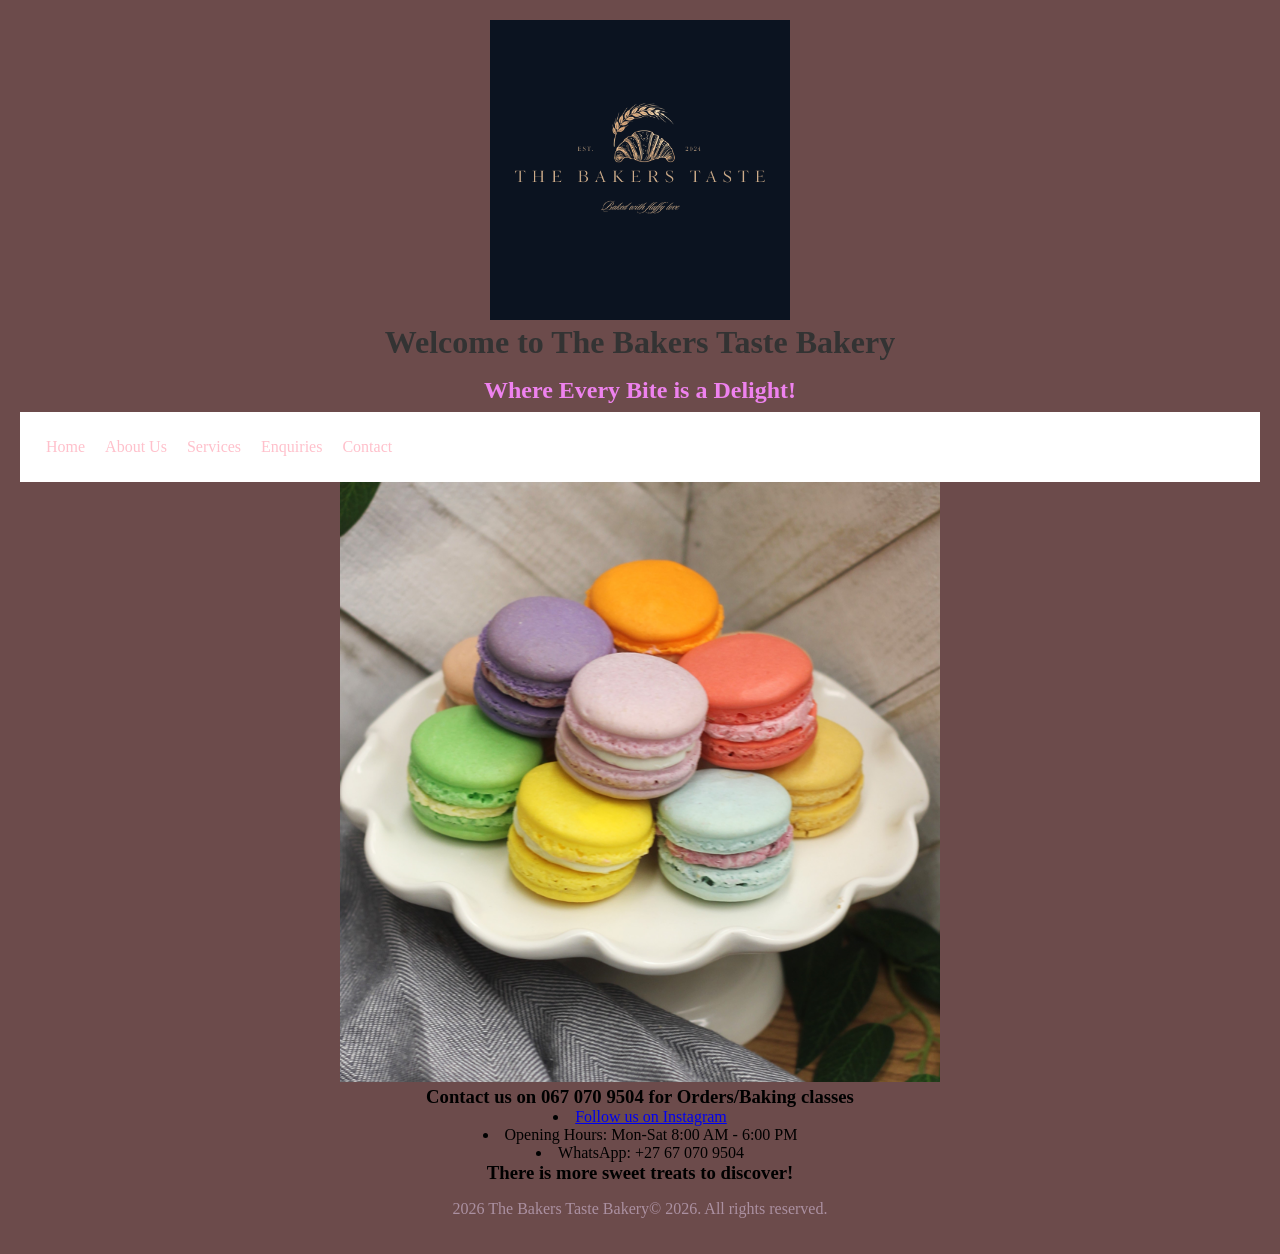
<file: index.html>
<!DOCTYPE html>
<html lang="en">
<head>
    <meta charset="UTF-8">
    <meta name="viewport" content="width=device-width, initial-scale=1.0">
    <title>Document</title>
    <link "myfirststyles.css" rel="stylesheet" href="css_assets/myfirststyles.css">
</head>
<body>
   
    <header style="background-color: #6c4b4b; padding: 20px; text-align: center;">
        <img src="_images/logo.png" alt="Bakery Logo" width="automatic" height="300">
        
        <h1>Welcome to The Bakers Taste Bakery</h1>
        <h2>Where Every Bite is a Delight!</h2>
        <nav>
            <ul>
                <li><a href="index.html">Home</a></li>
                <li><a href="about.html">About Us</a></li>
                <li><a href="services.html">Services</a></li>
                <li><a href="enquiries.html">Enquiries</a></li>
                <li><a href="contact.html">Contact</a></li>
            </ul>

        </nav>
        <main>
        <section>       
        <img src="_images/macarrons.png" width="automatic" height="600" alt="A large white cake stand filled with a colorful mound of pastel macarons in lavender, green, yellow, pink, orange, blue, and cream shades. The macarons are stacked in a playful, rounded heap, with each one slightly different in color and size, and the stand sits on a rustic wooden surface with soft natural light. The overall mood is cheerful, warm, and inviting, like a bright bakery display.">
        </ul>

        </section>

        <h3> Contact us on 067 070 9504 for Orders/Baking classes</h3>
        <li><a href="https://www.instagram.com/thebakerstastebakery/" target="_blank">Follow us on Instagram</a></li>
        <li> Opening Hours: Mon-Sat 8:00 AM - 6:00 PM</li>
        <li> WhatsApp: +27 67 070 9504</li>
        <h3> There is more sweet treats to discover!</h3>
        </li>
       
        <footer>
        <p>
            <script>
            var myDate = new Date();
            document.write(myDate.getFullYear());
            document.write(" The Bakers Taste Bakery&copy; 2026. All rights reserved.");
             </script>
        </p>

</body>
</html>
</file>
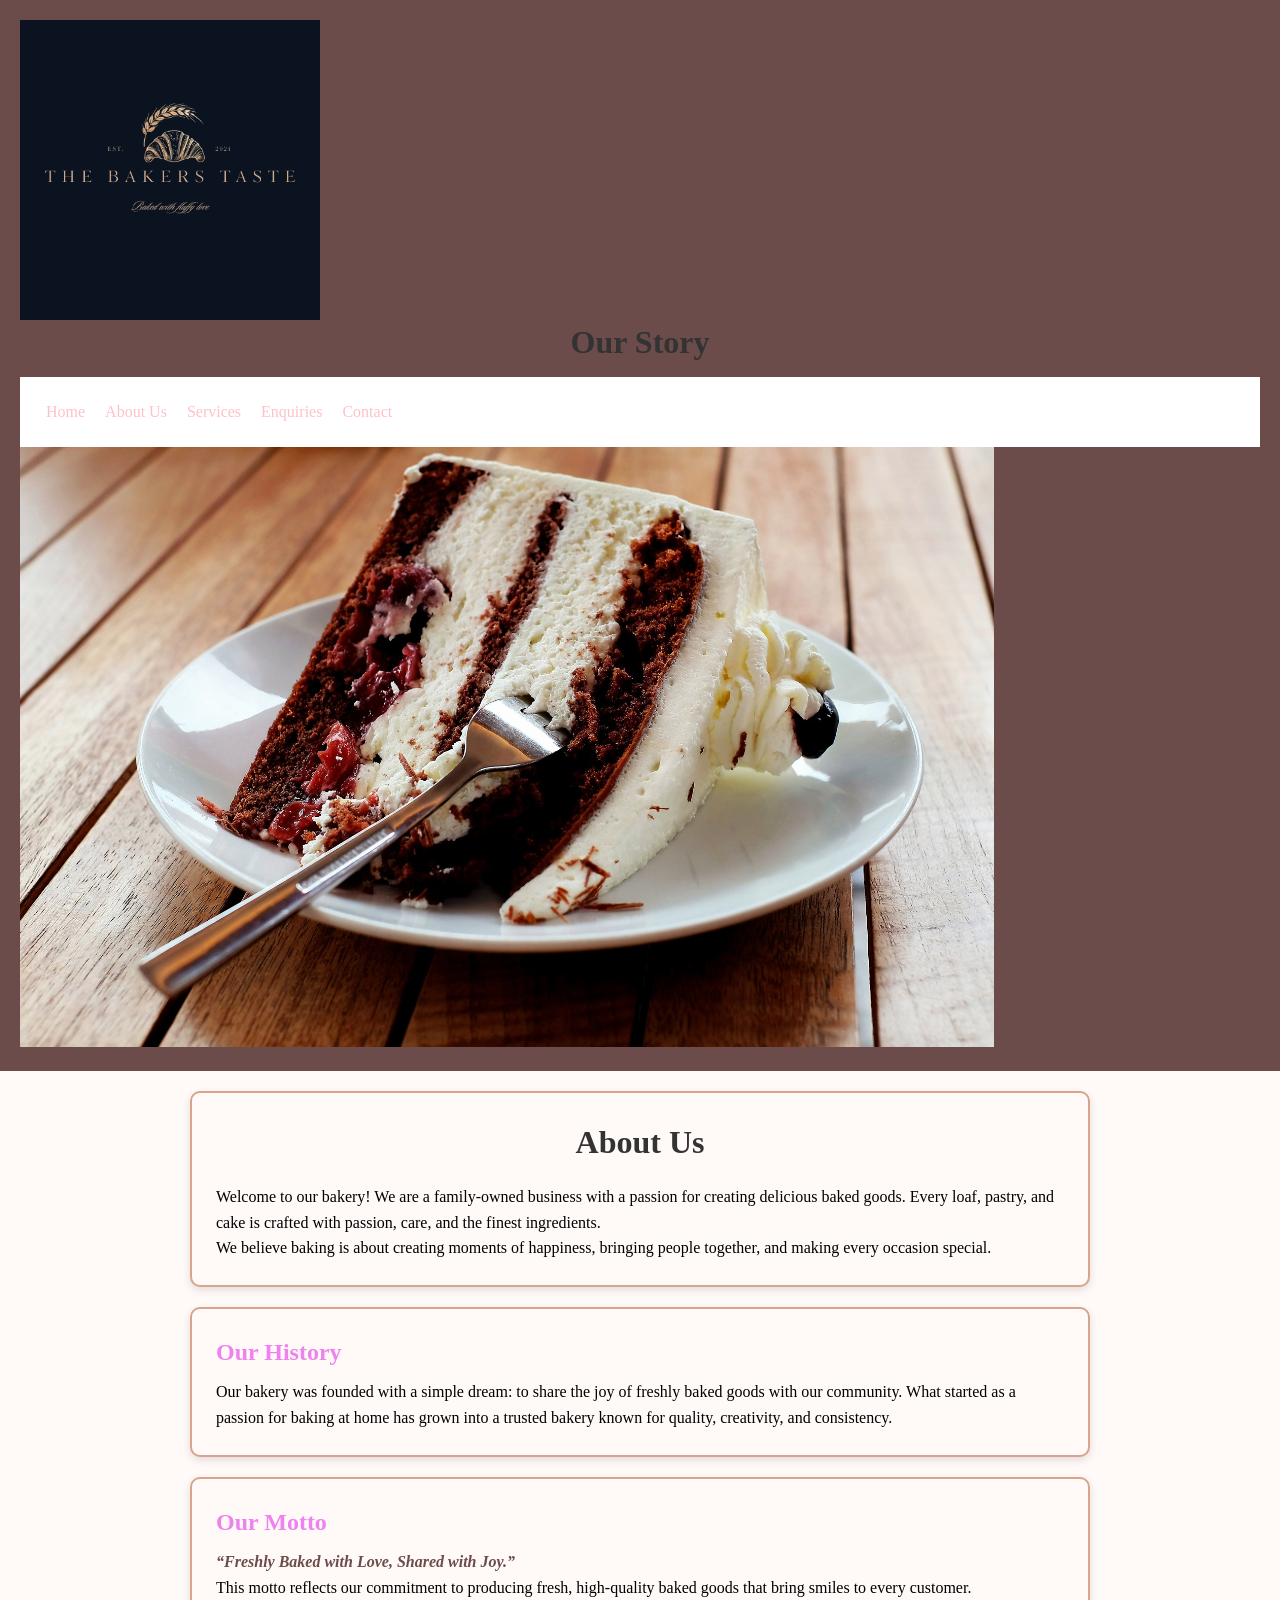
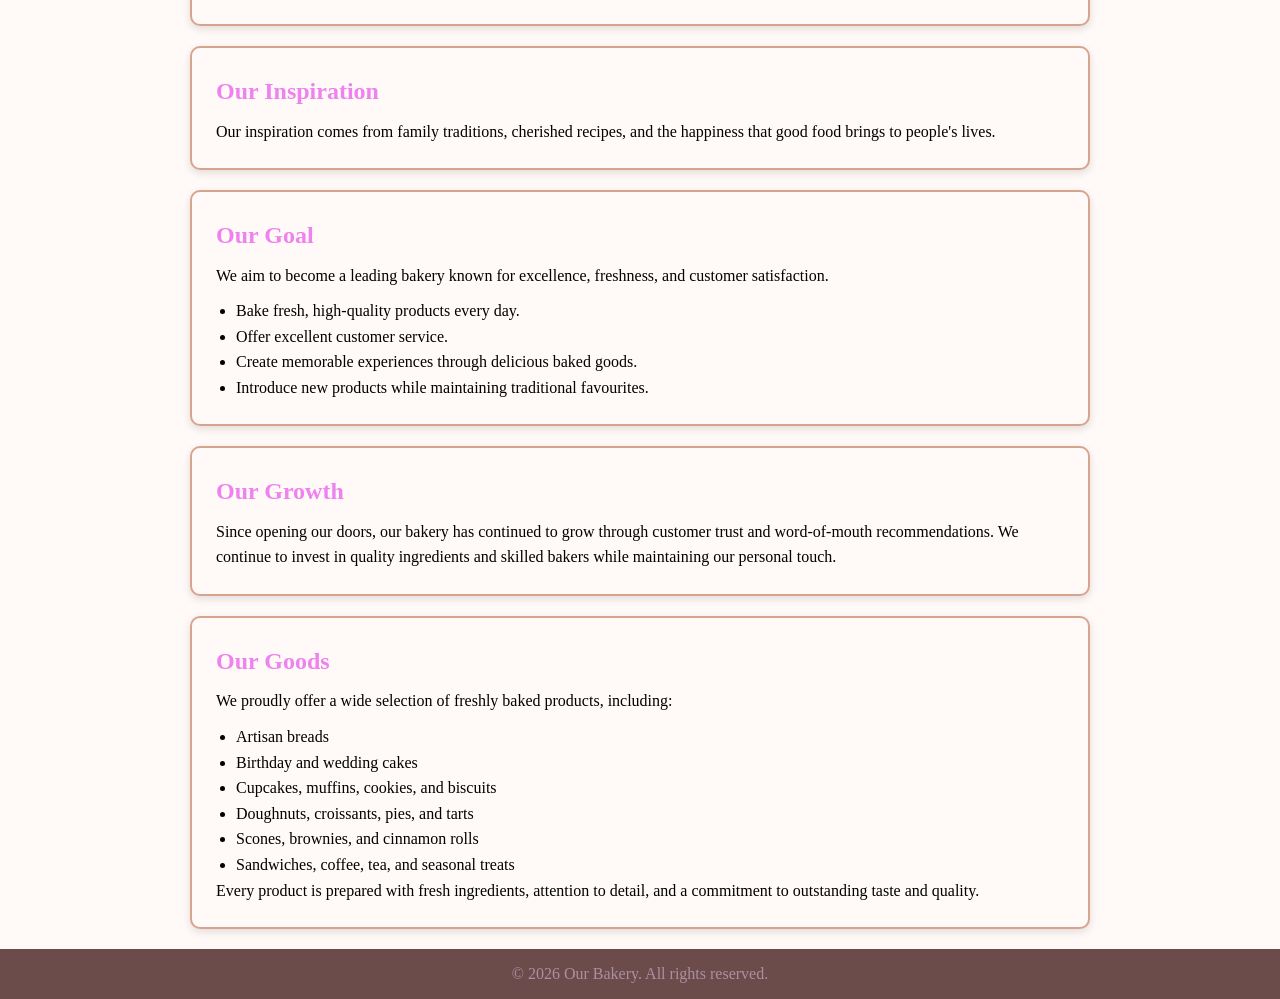
<file: about.html>
<!DOCTYPE html>
<html lang="en">
<head>
    <meta charset="UTF-8">
    <meta name="viewport" content="width=device-width, initial-scale=1.0">
    <link rel="stylesheet" href="css_assets/myfirststyles.css">
    <title>About Us</title>
</head>
<body>
    <header style="background-color: #6c4b4b; padding: 20px; text-align: left;">
        <img src="_images/logo.png" alt="Bakery Logo" width="300">
        <h1>Our Story</h1>
        <nav>
            <ul>
                <li><a href="index.html">Home</a></li>
                <li><a href="about.html">About Us</a></li>
                <li><a href="services.html">Services</a></li>
                <li><a href="enquiries.html">Enquiries</a></li>
                <li><a href="contact.html">Contact</a></li>
            </ul>
        </nav>  
        <img src="_images/black forest savoury.jpg" alt="Bakery product" width="automatic" height="600">
    </header>
    <main>
        <section class="about-box">
            <h1>About Us</h1>
            <p>Welcome to our bakery! We are a family-owned business with a passion for creating delicious baked goods. Every loaf, pastry, and cake is crafted with passion, care, and the finest ingredients.</p>
            <p>We believe baking is about creating moments of happiness, bringing people together, and making every occasion special.</p>
        </section>

        <section class="about-box">
            <h2>Our History</h2>
            <p>Our bakery was founded with a simple dream: to share the joy of freshly baked goods with our community. What started as a passion for baking at home has grown into a trusted bakery known for quality, creativity, and consistency.</p>
        </section>

        <section class="about-box">
            <h2>Our Motto</h2>
            <p class="motto">“Freshly Baked with Love, Shared with Joy.”</p>
            <p>This motto reflects our commitment to producing fresh, high-quality baked goods that bring smiles to every customer.</p>
        </section>

        <section class="about-box">
            <h2>Our Inspiration</h2>
            <p>Our inspiration comes from family traditions, cherished recipes, and the happiness that good food brings to people's lives.</p>
        </section>

        <section class="about-box">
            <h2>Our Goal</h2>
            <p>We aim to become a leading bakery known for excellence, freshness, and customer satisfaction.</p>
            <ul>
                <li>Bake fresh, high-quality products every day.</li>
                <li>Offer excellent customer service.</li>
                <li>Create memorable experiences through delicious baked goods.</li>
                <li>Introduce new products while maintaining traditional favourites.</li>
            </ul>
        </section>

        <section class="about-box">
            <h2>Our Growth</h2>
            <p>Since opening our doors, our bakery has continued to grow through customer trust and word-of-mouth recommendations. We continue to invest in quality ingredients and skilled bakers while maintaining our personal touch.</p>
        </section>

        <section class="about-box">
            <h2>Our Goods</h2>
            <p>We proudly offer a wide selection of freshly baked products, including:</p>
            <ul>
                <li>Artisan breads</li>
                <li>Birthday and wedding cakes</li>
                <li>Cupcakes, muffins, cookies, and biscuits</li>
                <li>Doughnuts, croissants, pies, and tarts</li>
                <li>Scones, brownies, and cinnamon rolls</li>
                <li>Sandwiches, coffee, tea, and seasonal treats</li>
            </ul>
            <p>Every product is prepared with fresh ingredients, attention to detail, and a commitment to outstanding taste and quality.</p>
        </section>
    </main> 
    <footer style="background-color: #6c4b4b; color: rgb(171, 144, 161); text-align: center; padding: 1rem;">
        <p>&copy; 2026 Our Bakery. All rights reserved.</p>
    </footer>
        
</body>
</html>
</file>
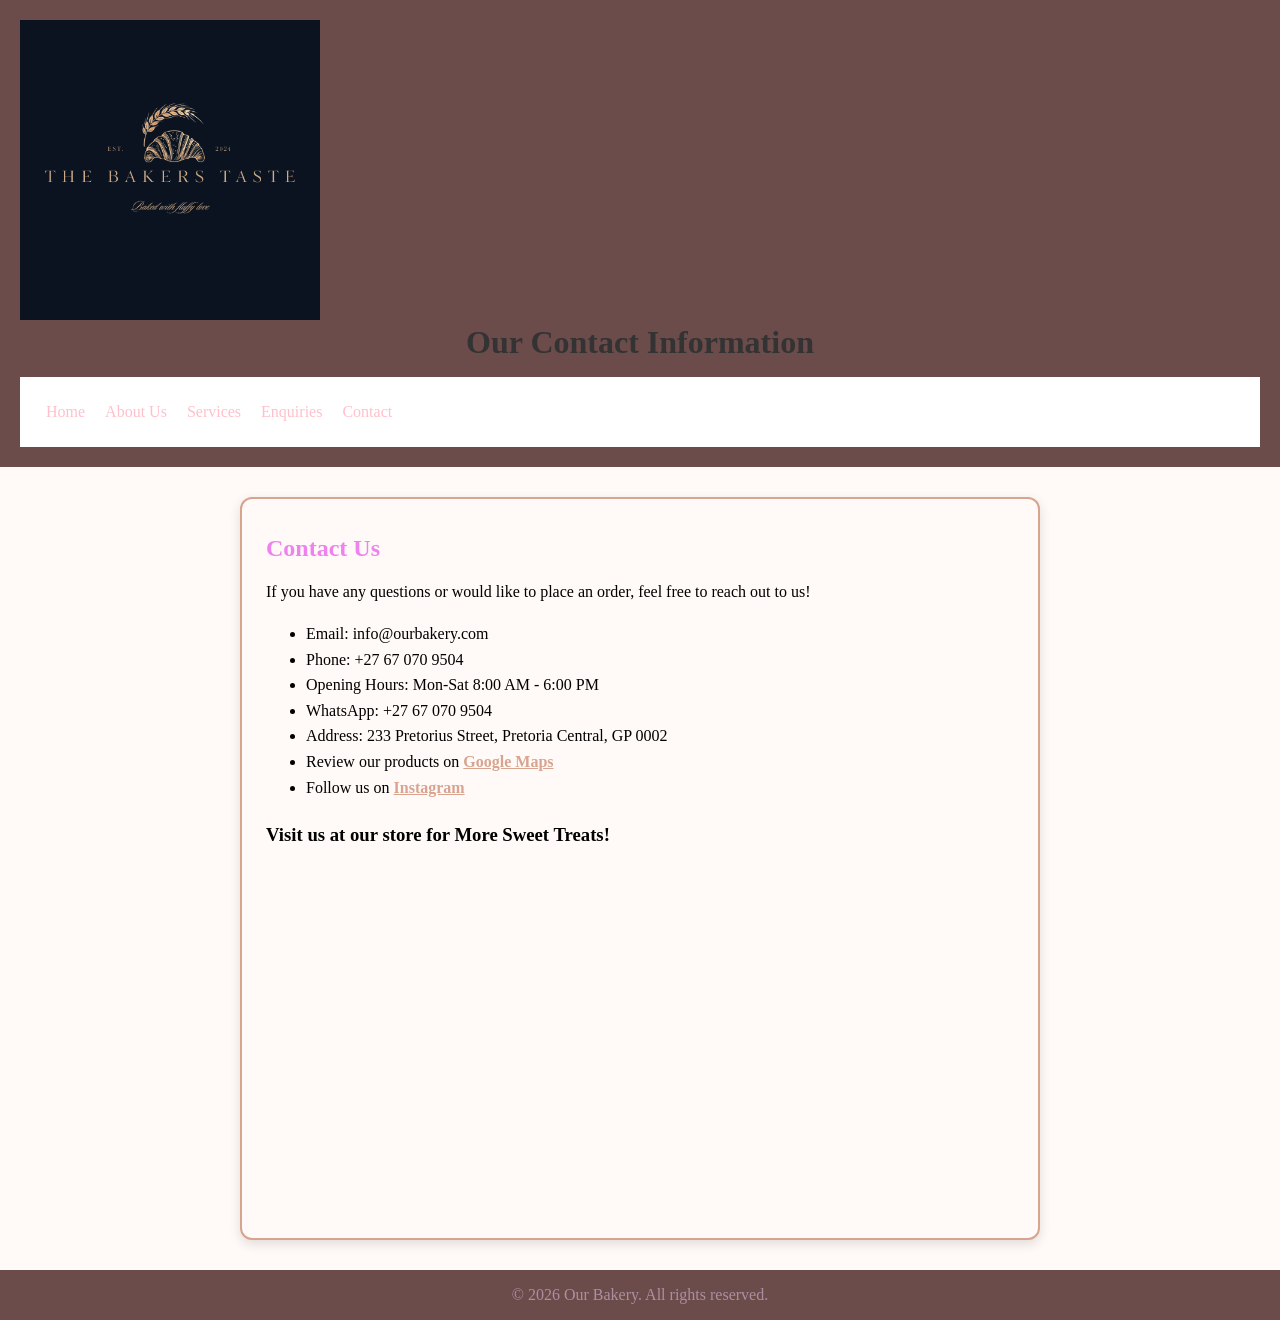
<file: contact.html>
<!DOCTYPE html>
<html lang="en">
<head>
    <meta charset="UTF-8">
    <meta name="viewport" content="width=device-width, initial-scale=1.0">
    <link rel="stylesheet" href="css_assets/myfirststyles.css">
    <title>Contact Us - Our Bakery</title>
</head>
<body>
    <header style="background-color: #6c4b4b; padding: 20px; text-align: left;">
        <img src="_images/logo.png" alt="Bakery Logo" width="300">
        <h1>Our Contact Information</h1>
        <nav>
            <ul>
                <li><a href="index.html">Home</a></li>
                <li><a href="about.html">About Us</a></li>
                <li><a href="services.html">Services</a></li>
                <li><a href="enquiries.html">Enquiries</a></li>
                <li><a href="contact.html">Contact</a></li>
            </ul>
        </nav>
    </header>
    <main>
        <section class="contact-box">
            <h2>Contact Us</h2>
            <p>If you have any questions or would like to place an order, feel free to reach out to us!</p>
            <ul>
                <li>Email: info@ourbakery.com</li>
                <li>Phone: +27 67 070 9504</li>
                <li>Opening Hours: Mon-Sat 8:00 AM - 6:00 PM</li>
                <li>WhatsApp: +27 67 070 9504</li>
                <li>Address: 233 Pretorius Street, Pretoria Central, GP 0002</li>
                <li>Review our products on <a href="https://www.thebakerstaste.com/maps" target="_blank">Google Maps</a></li>
                <li>Follow us on <a href="https://www.instagram.com/ourbakery" target="_blank">Instagram</a></li>
            </ul>

            <!-- Embedded Google Map -->
            <div class="map-container" style="margin-top: 20px;">
                <h3>Visit us at our store for More Sweet Treats!</h3>
                <iframe 
                    src="https://www.google.com/maps/embed?pb=!1m18!1m12!1m3!1d3592.855909187313!2d28.18889!3d-25.74778!2m3!1f0!2f0!3f0!3m2!1i1024!2i768!4f13.1!3m3!1m2!1s0x1eca8c7247555555%3A0x0!2s233%20Pretorius%20St%2C%20Pretoria%20Central%2C%20Pretoria%2C%200002!5e0!3m2!1sen!2sza!4v1650000000000!5m2!1sen!2sza" 
                    width="100%" 
                    height="350" 
                    style="border:0;" 
                    allowfullscreen="" 
                    loading="lazy" 
                    referrerpolicy="no-referrer-when-downgrade">
                </iframe>
            </div>
        </section>
    </main>
    <footer>
        <p>&copy; 2026 Our Bakery. All rights reserved.</p>
    </footer>   
</body>
</html>
</file>
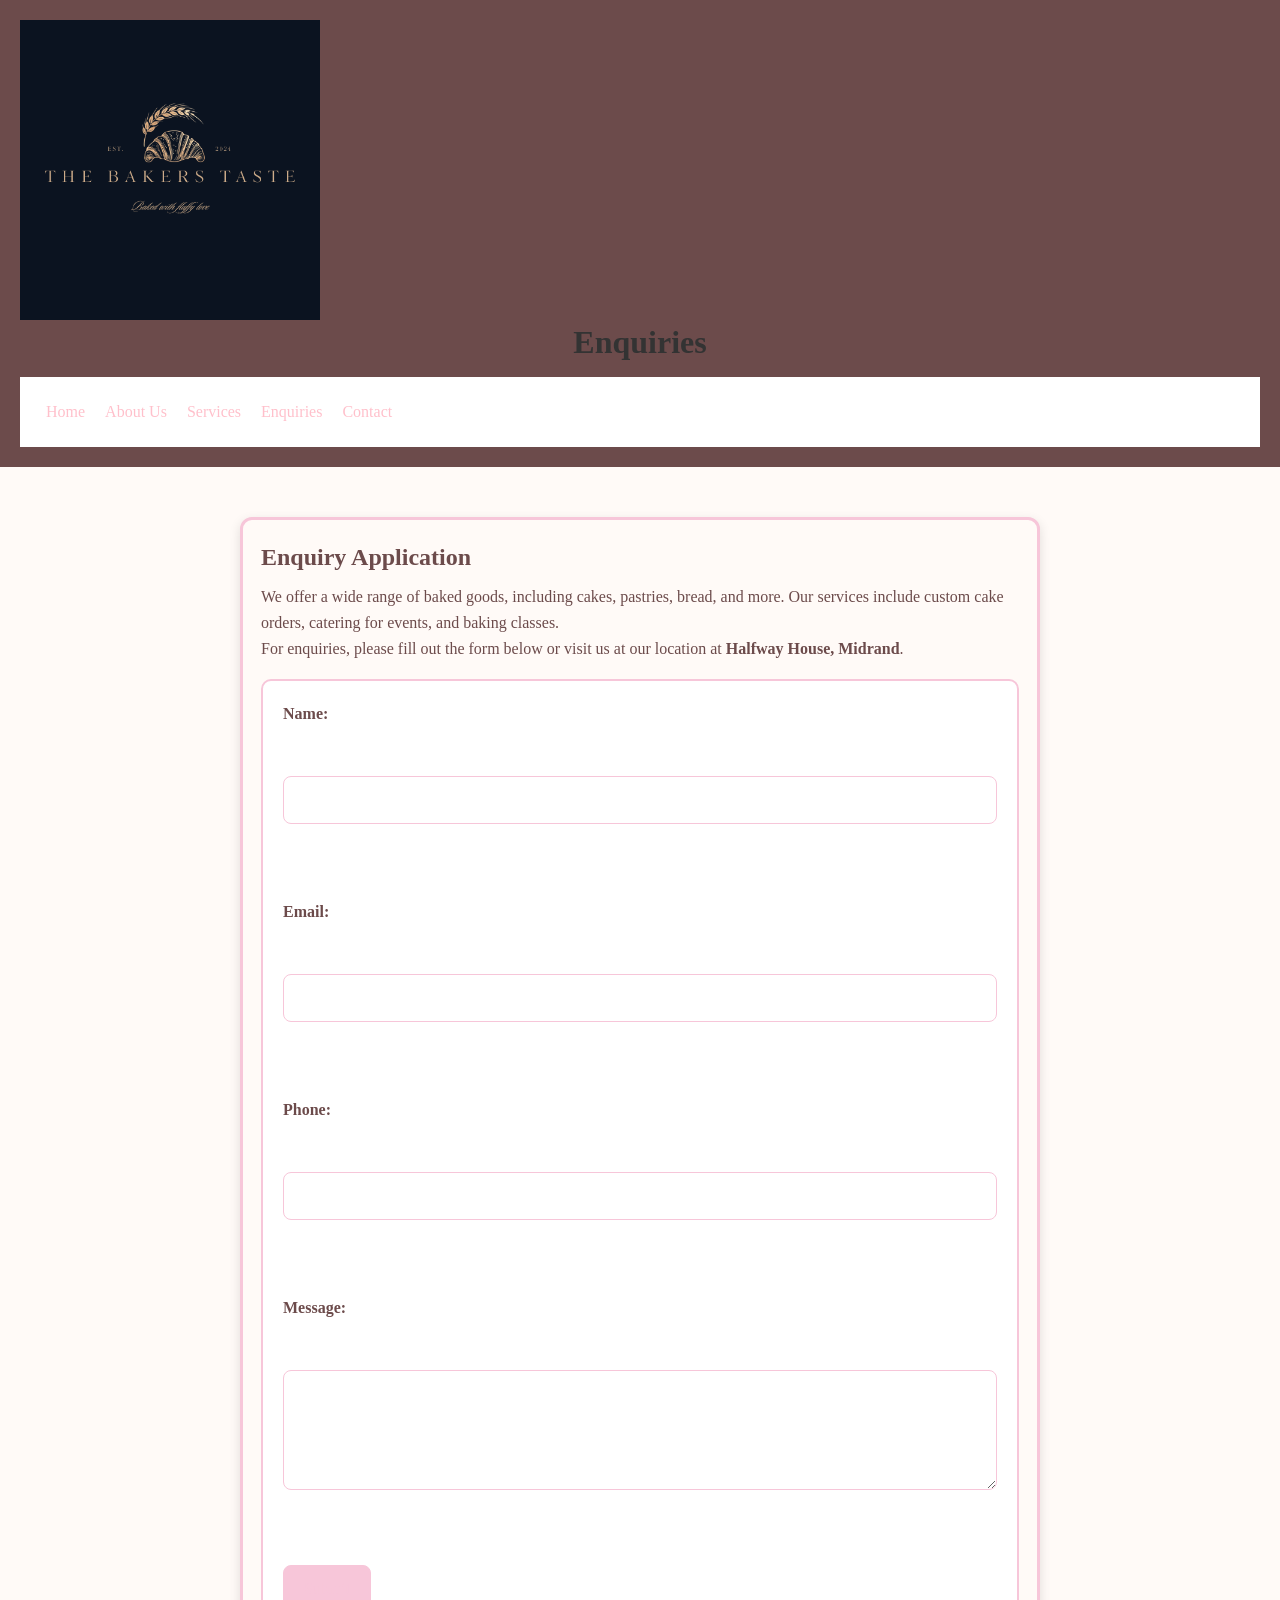
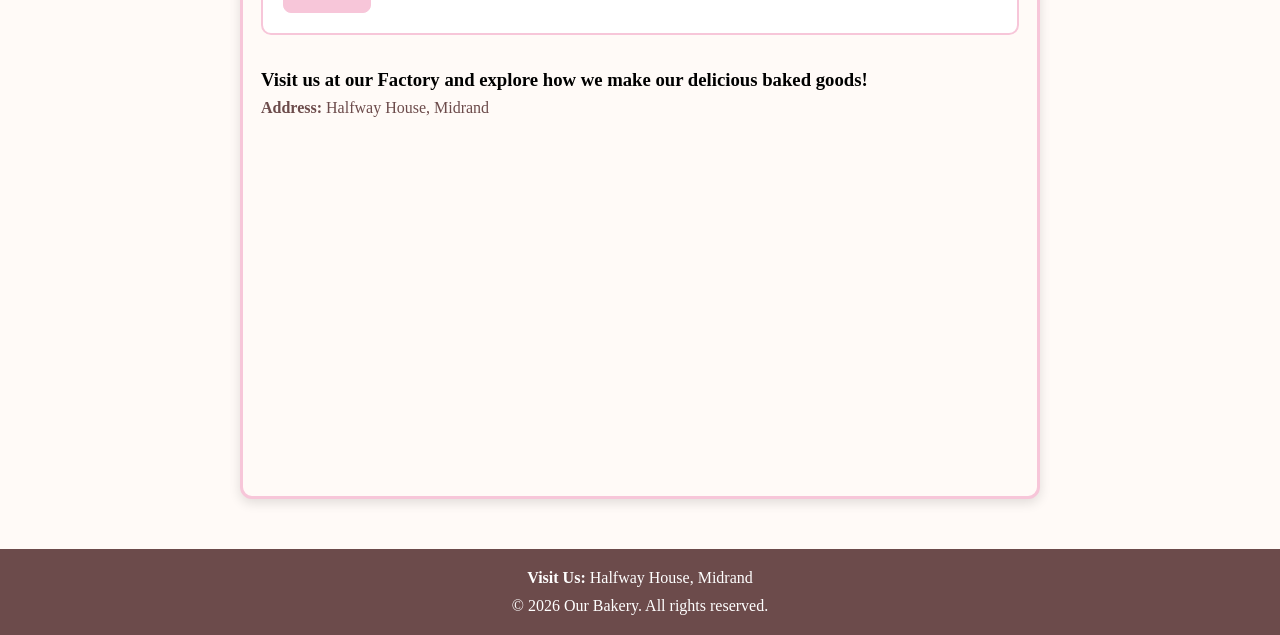
<file: enquiries.html>
<!DOCTYPE html>
<html lang="en">
<head>
    <meta charset="UTF-8">
    <meta name="viewport" content="width=device-width, initial-scale=1.0">
    <link rel="stylesheet" href="css_assets/myfirststyles.css">
    <title>Enquiries - Our Bakery</title>
</head>
<body>
    <header style="background-color: #6c4b4b; color: white; padding: 20px; text-align: left;">
        <img src="_images/logo.png" alt="Bakery Logo" width="300">
        <h1>Enquiries</h1>
        <nav>
            <ul>
                <li><a href="index.html" >Home</a></li>
                <li><a href="about.html">About Us</a></li>
                <li><a href="services.html">Services</a></li>
                <li><a href="enquiries.html">Enquiries</a></li>
                <li><a href="contact.html">Contact</a></li>
            </ul>
        </nav>
    </header>

    <main style="padding: 20px;">
        <section class="enquiries-box">
            <h2>Enquiry Application</h2>
            <p>We offer a wide range of baked goods, including cakes, pastries, bread, and more. Our services include custom cake orders, catering for events, and baking classes.</p>
            <p>For enquiries, please fill out the form below or visit us at our location at <strong>Halfway House, Midrand</strong>.</p>
            
            <form action="submit_enquiry.php" method="post" style="margin-bottom: 30px;">
                <label for="name">Name:</label><br>
                <input type="text" id="name" name="name" required><br><br>

                <label for="email">Email:</label><br>
                <input type="email" id="email" name="email" required><br><br>

                <label for="phone">Phone:</label><br>
                <input type="tel" id="phone" name="phone" required><br><br>

                <label for="message">Message:</label><br>
                <textarea id="message" name="message" required></textarea><br><br>

                <button type="submit">Submit</button>
            </form>

            <!-- Map Section -->
            <div class="map-container">
                <h3>Visit us at our Factory and explore how we make our delicious baked goods!</h3>
                <p><strong>Address:</strong> Halfway House, Midrand</p>
                <iframe 
                    src="https://maps.google.com/maps?q=Halfway%20House,%20Midrand&t=&z=14&ie=UTF8&iwloc=&output=embed" 
                    width="100%" 
                    height="350" 
                    style="border:0;" 
                    allowfullscreen="" 
                    loading="lazy" 
                    referrerpolicy="no-referrer-when-downgrade">
                </iframe>
            </div>
        </section>
    </main>

    <footer style="background-color: #6c4b4b; color: white; padding: 20px; text-align: center;">
        <address style="font-style: normal; margin-bottom: 10px;">
            <strong>Visit Us:</strong> Halfway House, Midrand
        </address>
        <p>&copy; 2026 Our Bakery. All rights reserved.</p>
    </footer>
</body>
</html>
</file>
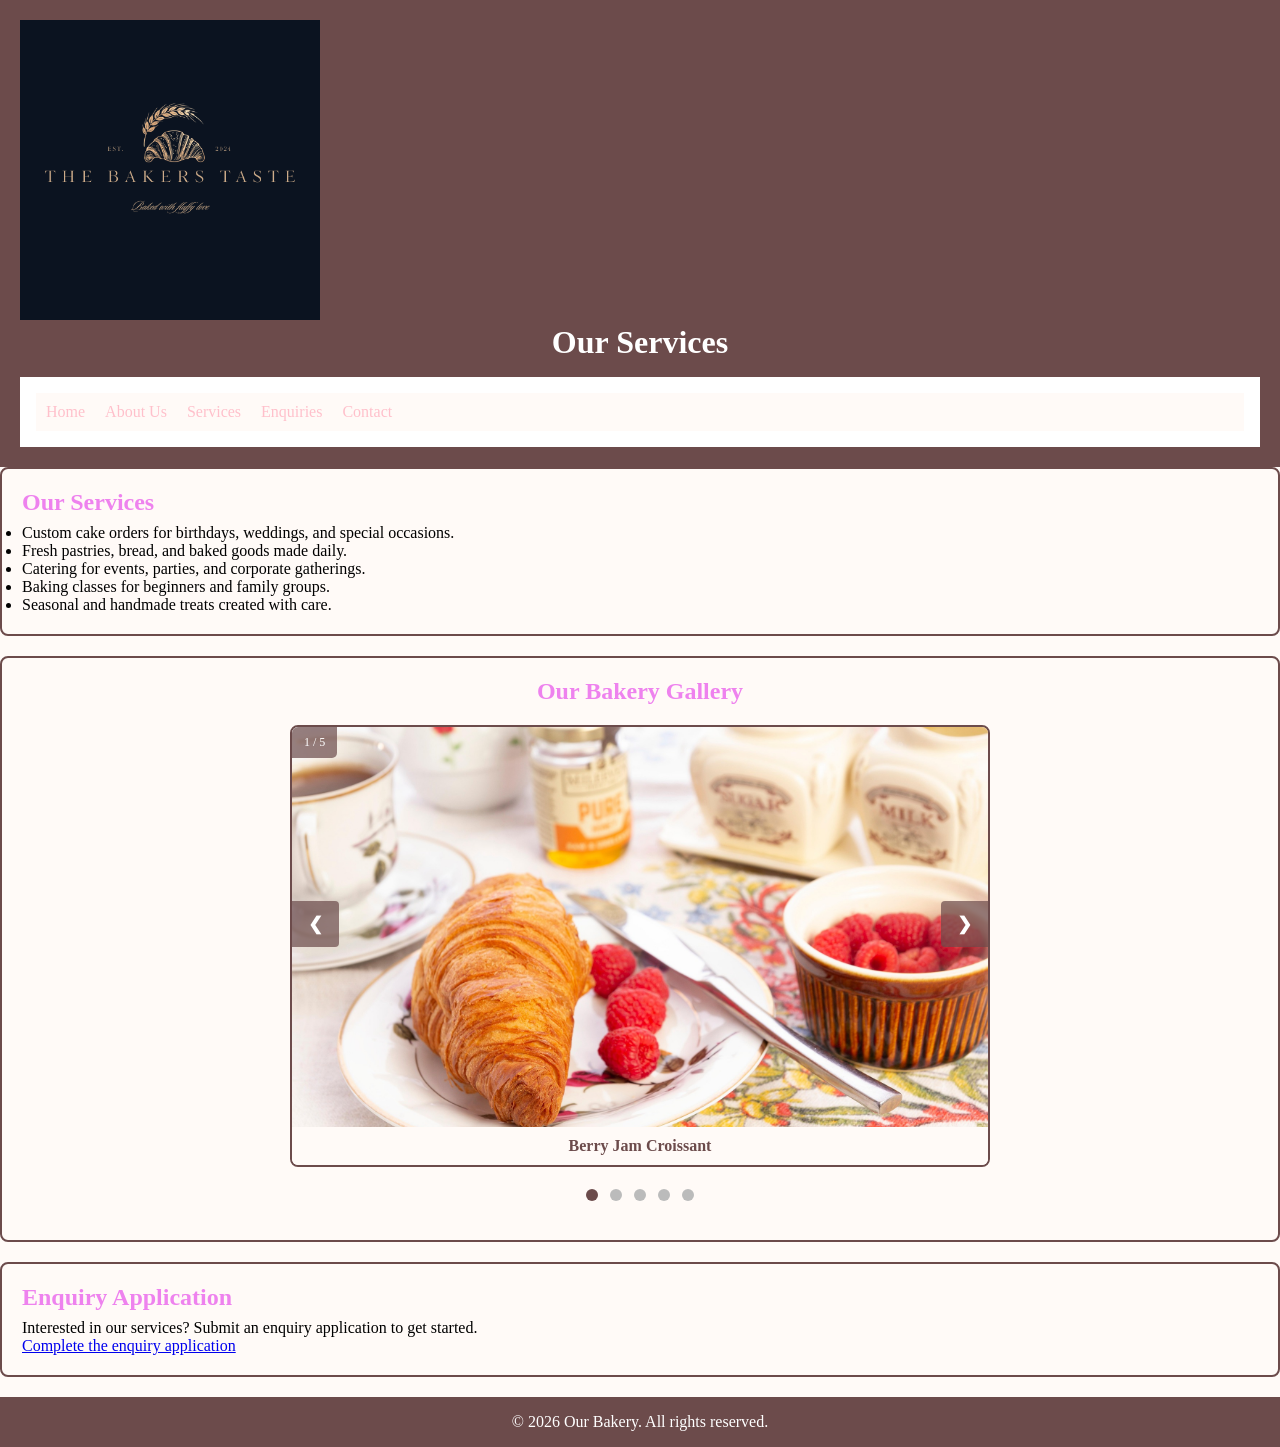
<file: services.html>
<!DOCTYPE html>
<html lang="en">
<head>
    <meta charset="UTF-8">
    <meta name="viewport" content="width=device-width, initial-scale=1.0">
    <link rel="stylesheet" href="css_assets/myfirststyles.css">
    <title>Our Services</title>
    <style>
        /* Slideshow Container Styling */
        .slideshow-container {
            max-width: 700px;
            position: relative;
            margin: 20px auto;
            border: 2px solid #6c4b4b;
            border-radius: 8px;
            overflow: hidden;
            background-color: #fffaf7;
        }

        /* Hide all slides by default */
        .mySlides {
            display: none;
            text-align: center;
        }

        .mySlides img {
            width: 100%;
            height: 400px;
            object-fit: cover;
            display: block;
        }

        /* Next & Previous Buttons */
        .prev, .next {
            cursor: pointer;
            position: absolute;
            top: 50%;
            width: auto;
            margin-top: -22px;
            padding: 12px 16px;
            color: white;
            font-weight: bold;
            font-size: 18px;
            transition: 0.3s ease;
            border-radius: 0 4px 4px 0;
            user-select: none;
            background-color: rgba(108, 75, 75, 0.7);
            transform: translateY(-50%);
        }

        .next {
            right: 0;
            border-radius: 4px 0 0 4px;
        }
        .prev {
            left: 0;
            border-radius: 0 4px 4px 0;
        }

        .prev:hover, .next:hover {
            background-color: rgba(108, 75, 75, 1);
        }

        /* Slide Caption / Description */
        .caption-text {
            color: #6c4b4b;
            font-size: 16px;
            font-weight: bold;
            padding: 10px 12px;
            text-align: center;
            background-color: #fffaf7;
        }

        /* Number text (1/5, 2/5, etc.) */
        .numbertext {
            color: #ffffff;
            font-size: 12px;
            padding: 8px 12px;
            position: absolute;
            top: 0;
            background-color: rgba(108, 75, 75, 0.7);
            border-bottom-right-radius: 5px;
        }

        /* Dot Indicators */
        .dot-container {
            text-align: center;
            margin-bottom: 15px;
        }

        .dot {
            cursor: pointer;
            height: 12px;
            width: 12px;
            margin: 0 4px;
            background-color: #bbb;
            border-radius: 50%;
            display: inline-block;
            transition: background-color 0.6s ease;
        }

        .active, .dot:hover {
            background-color: #6c4b4b;
        }

        /* Fade Animation */
        .fade {
            animation-name: fade;
            animation-duration: 0.5s;
        }

        @keyframes fade {
            from {opacity: .4}
            to {opacity: 1}
        }
    </style>
</head>
<body>
    <header style="background-color: #6c4b4b; padding: 20px; text-align: left;">
        <img src="_images/logo.png" alt="Bakery Logo" width="300">
        <h1 style="color: white;">Our Services</h1>
        <nav>
            <ul style="background-color: #fffaf7;">
                <li><a href="index.html">Home</a></li>
                <li><a href="about.html">About Us</a></li>
                <li><a href="services.html">Services</a></li>
                <li><a href="enquiries.html">Enquiries</a></li>
                <li><a href="contact.html">Contact</a></li>
            </ul>
        </nav>
    </header>

    <main>
        <section style="background-color: #fffaf7; border: 2px solid #6c4b4b; border-radius: 8px; padding: 20px; text-align: left;">
            <h2>Our Services</h2>
            <ul>
                <li>Custom cake orders for birthdays, weddings, and special occasions.</li>
                <li>Fresh pastries, bread, and baked goods made daily.</li>
                <li>Catering for events, parties, and corporate gatherings.</li>
                <li>Baking classes for beginners and family groups.</li>
                <li>Seasonal and handmade treats created with care.</li>
            </ul>
        </section>

        <!-- Image Slideshow Section -->
        <section style="background-color: #fffaf7; border: 2px solid #6c4b4b; border-radius: 8px; margin-top: 20px; padding: 20px; text-align: center;">
            <h2>Our Bakery Gallery</h2>
            <div class="slideshow-container">

                <!-- Slide 1 -->
                <div class="mySlides fade">
                    <div class="numbertext">1 / 5</div>
                    <img src="_images/berry jam croissant.jpg" alt="Berry Jam Croissant">
                    <div class="caption-text">Berry Jam Croissant</div>
                </div>

                <!-- Slide 2 -->
                <div class="mySlides fade">
                    <div class="numbertext">2 / 5</div>
                    <img src="_images/black forest savoury.jpg" alt="Black Forest Cake">
                    <div class="caption-text">Black Forest Slice</div>
                </div>

                <!-- Slide 3 -->
                <div class="mySlides fade">
                    <div class="numbertext">3 / 5</div>
                    <img src="_images/creamy vanilla muffins.jpg" alt="Creamy Vanilla Muffins">
                    <div class="caption-text">Creamy Vanilla Cupcakes</div>
                </div>

                <!-- Slide 4 -->
                <div class="mySlides fade">
                    <div class="numbertext">4 / 5</div>
                    <img src="_images/special cakes.jpg" alt="Special Cakes">
                    <div class="caption-text">Specialty Custom Cakes</div>
                </div>

                <!-- Slide 5 -->
                <div class="mySlides fade">
                    <div class="numbertext">5 / 5</div>
                    <img src="_images/Garlic stuffed croissants.jpg" alt="Garlic Stuffed Croissant">
                    <div class="caption-text">Garlic Stuffed Croissant </div>
                </div>

                <!-- Back and Forth Buttons -->
                <a class="prev" onclick="plusSlides(-1)">&#10094;</a>
                <a class="next" onclick="plusSlides(1)">&#10095;</a>
            </div>

            <!-- Dots / Indicators -->
            <div class="dot-container">
                <span class="dot" onclick="currentSlide(1)"></span>
                <span class="dot" onclick="currentSlide(2)"></span>
                <span class="dot" onclick="currentSlide(3)"></span>
                <span class="dot" onclick="currentSlide(4)"></span>
                <span class="dot" onclick="currentSlide(5)"></span>
            </div>
        </section>

        <section style="background-color: #fffaf7; border: 2px solid #6c4b4b; border-radius: 8px; margin-top: 20px; padding: 20px; text-align: left;">
            <h2>Enquiry Application</h2>
            <p>Interested in our services? Submit an enquiry application to get started.</p>
            <a href="enquiries.html">Complete the enquiry application</a>
        </section>
    </main>  

    <footer style="background-color: #6c4b4b; color: #ffffff; text-align: center; padding: 1rem; margin-top: 20px;">
        <p>&copy; 2026 Our Bakery. All rights reserved.</p>
    </footer>      
    <script>
        let slideIndex = 1;
        showSlides(slideIndex);

        function plusSlides(n) {
            showSlides(slideIndex += n);
        }

        function currentSlide(n) {
            showSlides(slideIndex = n);
        }

        function showSlides(n) {
            let i;
            let slides = document.getElementsByClassName("mySlides");
            let dots = document.getElementsByClassName("dot");
            if (n > slides.length) {slideIndex = 1}
            if (n < 1) {slideIndex = slides.length}
            for (i = 0; i < slides.length; i++) {
                slides[i].style.display = "none";
            }
            for (i = 0; i < dots.length; i++) {
                dots[i].className = dots[i].className.replace(" active", "");
            }
            slides[slideIndex-1].style.display = "block";
            dots[slideIndex-1].className += " active";
        }
    </script>
</body>
</html>
</file>
<file: css_assets/myfirststyles.css>
/*CSS Reset*/
*{
    margin: 0;
    padding: 0;
    box-sizing: border-box;
}
body{
    background-color: #fffaf7;
}
h1{
    font-size: 2rem;
    color: #333;
    text-align: center;
    margin-bottom: 1rem;
}

nav{
    background-color: white;
    padding: 1rem;
}
nav ul li a{
    text-decoration: none;
    color: pink;
}
nav ul{
    list-style: none;
    display: flex;
    gap: 20px;
    padding: 10px;
}

nav ul li a:hover{
    background-color: rgb(134, 88, 134);
    color: rgb(77, 47, 75);
    /*display: block;*/
    padding: 10px;
}

h2{
    font-size: 1.5rem;
    color: violet;
    margin-bottom: 0.5rem;
}
.responsive-image{
    max-width: 100%;
    height: auto;
}
.about-box{
    max-width: 900px;
    margin: 20px auto;
    padding: 24px;
    background-color: #fffaf7;
    border: 2px solid #d8a48f;
    border-radius: 10px;
    box-shadow: 0 3px 8px rgba(0, 0, 0, 0.12);
    line-height: 1.6;
}
.services-box{
    max-width: 800px;
    margin: 30px auto;
    padding: 30px 24px;
    background-color: #fffaf7;
    border: 2px solid pink;
    border-radius: 12px;
    box-shadow: 0 4px 12px rgba(0, 0, 0, 0.12);
    line-height: 1.6;
}
.contact-box{
    max-width: 800px;
    margin: 30px auto;
    padding: 30px 24px;
    background-color: #fffaf7;
    border: 2px solid #d8a48f;
    border-radius: 12px;
    box-shadow: 0 4px 12px rgba(0, 0, 0, 0.12);
    line-height: 1.6;
}
.contact-box h2{
    margin-bottom: 12px;
}
.contact-box ul{
    margin: 16px 0 0 20px;
    padding-left: 20px;
}
.contact-box a{
    color: #d8a48f;
    font-weight: 600;
}
.enquiries-box{
    max-width: 800px;
    margin: 30px auto;
    padding: 18px;
    background-color: #fffaf7;
    border: 3px solid #f7c6d9;
    border-radius: 12px;
    box-shadow: 0 4px 12px rgba(0, 0, 0, 0.12);
    line-height: 1.6;
}
.enquiries-box h2,
.enquiries-box p,
.enquiries-box label,
.enquiries-box button{
    color: #6c4b4b;
}
.enquiries-box form{
    background-color: #fff;
    padding: 20px;
    border-radius: 10px;
    display: flex;
    flex-direction: column;
    gap: 12px;
    margin-top: 18px;
    border: 2px solid #f7c6d9;
}
.enquiries-box label{
    font-weight: 600;
}
.enquiries-box input,
.enquiries-box textarea,
.enquiries-box button{
    font: inherit;
    padding: 10px 12px;
    border: 1px solid #f7c6d9;
    border-radius: 8px;
}
.enquiries-box input,
.enquiries-box textarea{
    background-color: #fff;
}
.enquiries-box textarea{
    min-height: 120px;
    resize: vertical;
}
.enquiries-box button{
    width: fit-content;
    background-color: #f7c6d9;
    color: #f7c6d9;
    cursor: pointer;
    padding: 10px 20px;
    border: 1px solid #f7c6d9;
}
.enquiries-box button:hover{
    background-color: #f3b3ca;
}
.about-box h1,
.about-box h2{
    margin-top: 0;
}
.about-box ul{
    margin: 10px 0 0 20px;
}
.motto{
    font-weight: bold;
    color: #6c4b4b;
    font-style: italic;
}
footer{
    background-color: #6c4b4b;
    color: rgb(171, 144, 161);
    text-align: center;
    padding: 1rem;
}
.container div {
    margin-bottom: 20px;
    display: flex;
    padding: 10px;
}
.container div img {
    margin-right: 20px;
    max-width: 150px;
    height: auto;
    background-color: pink;
}
@media (max-width: 768px) {
    nav ul {
        flex-direction: column;
        align-items: center;
    }
    .container div {
        flex-direction: column;
        align-items: center;
    }
    .container div img {
        margin-right: 0;
        margin-bottom: 10px;
    }
}  
.index image{
    max-width: 100%;
    height: auto;
    display: block;
    margin: 0 auto;
}
@keyframes fadeIn {
    from { opacity: 0; }
    to { opacity: 1; }
}   
.google-maps {
    width: 100%;
    height: 400px;
    border: 2px solid #d8a48f;
    border-radius: 10px;
    box-shadow: 0 4px 12px rgba(0, 0, 0, 0.12);
    margin-top: 20px;
}
@media (max-width: 768px) {
    .google-maps {
        height: 300px;
    }
}
bakery album{
    display: flex;
    flex-wrap: wrap;
    gap: 20px;
    justify-content: center;
    margin-top: 20px;
} 
slider img{
    max-width: 100%;
    height: auto;
    display: arrow;
    margin: 0 auto;
} 
slide show{
    display: flex;
    width: 100%;
    height: auto;
    margin: 0 auto;
}
image{
    max-width: 100%;
    height: auto;
    display: block;
    margin: 0 auto;
}   
.prev, .next {
    cursor: pointer;
    position: absolute;
    top: 200px;
    width: auto;
    padding: 12px 16px;
    color: white;
    font-weight: bold;
    font-size: 18px;
    transition: 0.6s ease;
    border-radius: 0 3px 3px 0;
    user-select: none;
    z-index: 10;
    transform: translateY(-50%);
}
prev {
    left: 0;
    border-radius: 0 4px 4px 0;
}
next {
    right: 0;
    border-radius: 4px 0 0 4px;
}
.slideshow-container {  
    position: relative;
    max-width: 700px;
    margin: 20px auto;
    border: 2px solid #d8a48f;
    border-radius: 10px;
    background-color: #fffaf7;
    overflow: hidden;
}
prev:hover, .next:hover {
    background-color: rgba(108, 75, 75, 0.8);
}
.media image{
    max-width: 100%;
    height: auto;
    display: auto;
    margin: 0 auto;
}
</file>
